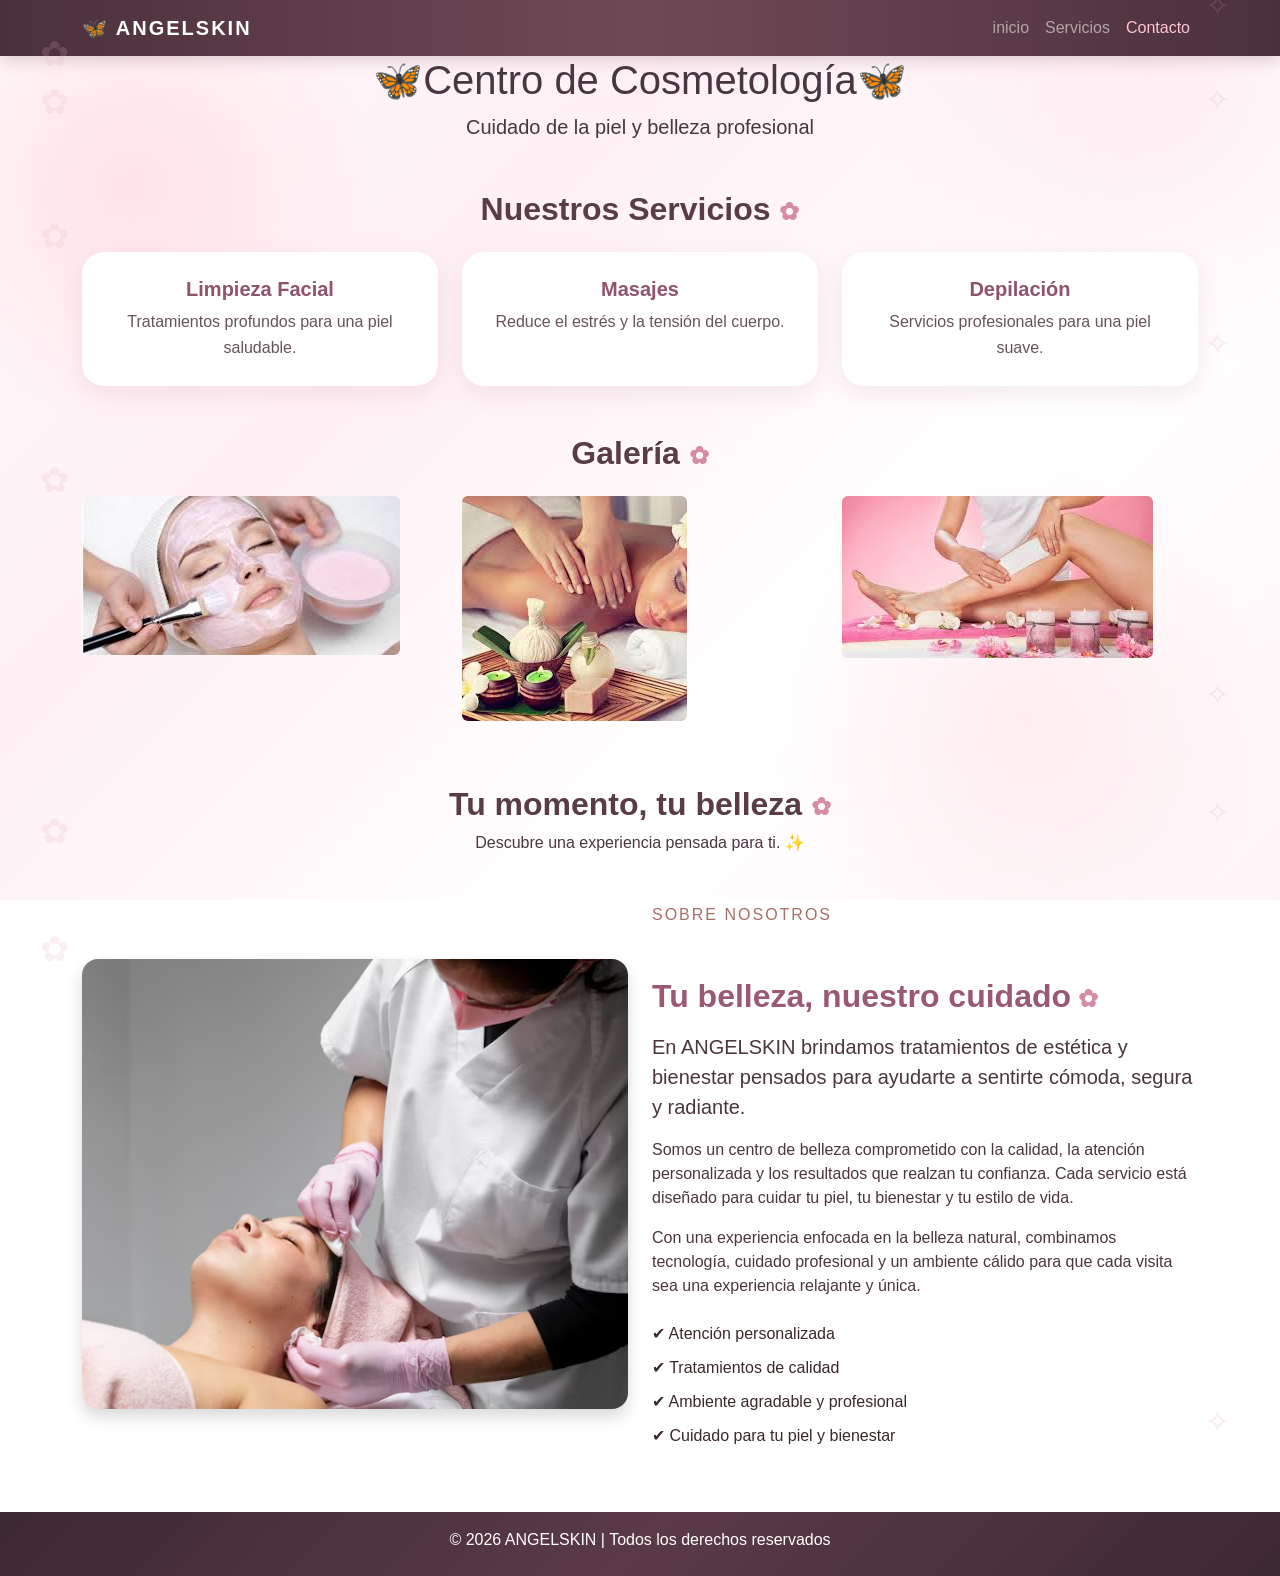
<file: index.html>
<!DOCTYPE html>
<html lang="es">

<head>

    <meta charset="UTF-8">

    <meta name="viewport" content="width=device-width, initial-scale=1.0">

    <title>Centro de Cosmetología</title>

    <link
        href="https://cdn.jsdelivr.net/npm/bootstrap@5.3.8/dist/css/bootstrap.min.css" 
        rel="stylesheet"
        integrity="sha384-sRIl4kxILFvY47J16cr9ZwB07vP4J8+LH7qKQnuqkuIAvNWLzeN8tE5YBujZqJLB"
        crossorigin="anonymous"
    >

    <link rel="stylesheet" href="style.css">

</head>

<body>


<nav class="navbar navbar-expand-lg navbar-dark bg-dark">

    <div class="container">

        <a class="navbar-brand" href="index.html">
            🦋 ANGELSKIN
        </a>


        <button
            class="navbar-toggler"
            type="button"
            data-bs-toggle="collapse"
            data-bs-target="#menu"
        >

            <span class="navbar-toggler-icon"></span>

        </button>


        <div class="collapse navbar-collapse" id="menu">

            <ul class="navbar-nav ms-auto">

                <li class="nav-item">

                    <a class="nav-link" href="index.html">
                        inicio
                    </a>

                </li>


                <li class="nav-item">

                  <li class="nav-item">

                <a class="nav-link" href="servicio.html">
                 Servicios
                 </a>

</li>

                </li>



                <li class="nav-item">
                    <a class="nav-link active" href="contacto.html">
                    Contacto
</a>
                    </a>

                </li>

            </ul>


              

    </div>

</nav>


<div class="container text-center">

    <h1>
        🦋Centro de Cosmetología🦋
    </h1>

    <p class="lead">
        Cuidado de la piel y belleza profesional
    </p>

</div>



<div class="container my-5">

    <h2 class="text-center mb-4">
        Nuestros Servicios
    </h2>


    <div class="row text-center">


        <div class="col-md-4">

            <div class="card shadow">

                <div class="card-body">

                    <h5 class="card-title">
                        Limpieza Facial
                    </h5>

                    <p class="card-text">
                        Tratamientos profundos para una piel saludable.
                    </p>

                </div>

            </div>

        </div>


        <div class="col-md-4">

            <div class="card shadow">

                <div class="card-body">

                    <h5 class="card-title">
                        Masajes
                    </h5>

                    <p class="card-text">
                        Reduce el estrés y la tensión del cuerpo.
                    </p>

                </div>

            </div>

        </div>


        <div class="col-md-4">

            <div class="card shadow">

                <div class="card-body">

                    <h5 class="card-title">
                        Depilación
                    </h5>

                    <p class="card-text">
                        Servicios profesionales para una piel suave.
                    </p>

                </div>

            </div>

        </div>


    </div>

</div>



<div class="container my-5">

    <h2 class="text-center mb-4">
        Galería
    </h2>


    <div class="row">


        <div class="col-md-4 mb-3">

            <img
                src="mascara.jpg"
                class="img-fluid rounded"
                alt="Mascarilla facial"
            >

        </div>


        <div class="col-md-4 mb-3">

            <img
                src="./masajes.jpg"
                class="img-fluid rounded"
                alt="Masajes relajantes"
            >

        </div>


        <div class="col-md-4 mb-3">

            <img
                src="./depilacion.jpg"
                class="img-fluid rounded"
                alt="Depilación"
            >

        </div>


    </div>

</div>



<div class="container text-center my-5">

    <h2>
        Tu momento, tu belleza
    </h2>

    <p>
        Descubre una experiencia pensada para ti. ✨
    </p>

</div>
<section class="container my-5">
    <div class="row align-items-center">
        <div class="col-md-6">
            <img
          
    src="./mujer-joven-relajandos.avif"
    alt="Sobre nosotros"
    class="img-fluid rounded-4 shadow"
    style="width: 100%; height: 450px; object-fit: cover;"
>
        </div>

        <div class="col-md-6">
            <p class="text-uppercase text-muted mb-2">Sobre nosotros</p>
            <h2 class="titulo mb-3">Tu belleza, nuestro cuidado</h2>

            <p class="lead">
                En ANGELSKIN brindamos tratamientos de estética y bienestar pensados
                para ayudarte a sentirte cómoda, segura y radiante.
            </p>

            <p>
                Somos un centro de belleza comprometido con la calidad, la atención
                personalizada y los resultados que realzan tu confianza. Cada servicio
                está diseñado para cuidar tu piel, tu bienestar y tu estilo de vida.
            </p>

            <p>
                Con una experiencia enfocada en la belleza natural, combinamos tecnología,
                cuidado profesional y un ambiente cálido para que cada visita sea una
                experiencia relajante y única.
            </p>

            <ul class="list-unstyled mt-4">
                <li>✔ Atención personalizada</li>
                <li>✔ Tratamientos de calidad</li>
                <li>✔ Ambiente agradable y profesional</li>
                <li>✔ Cuidado para tu piel y bienestar</li>
            </ul>
        </div>
    </div>
</section>



<footer class="bg-dark text-white text-center py-3">

    <p>
        &copy; 2026 ANGELSKIN | Todos los derechos reservados
    </p>

</footer>



<script
    src="https://cdn.jsdelivr.net/npm/bootstrap@5.3.8/dist/js/bootstrap.bundle.min.js"
    integrity="sha384-FKyoEForGlyvwx9Hj09JcYn3nv7wiPVlz7YYwJrVwCqBmnVDxM+D2scQbITxI"
    crossorigin="anonymous">
</script>


</body>

</html>
</file>
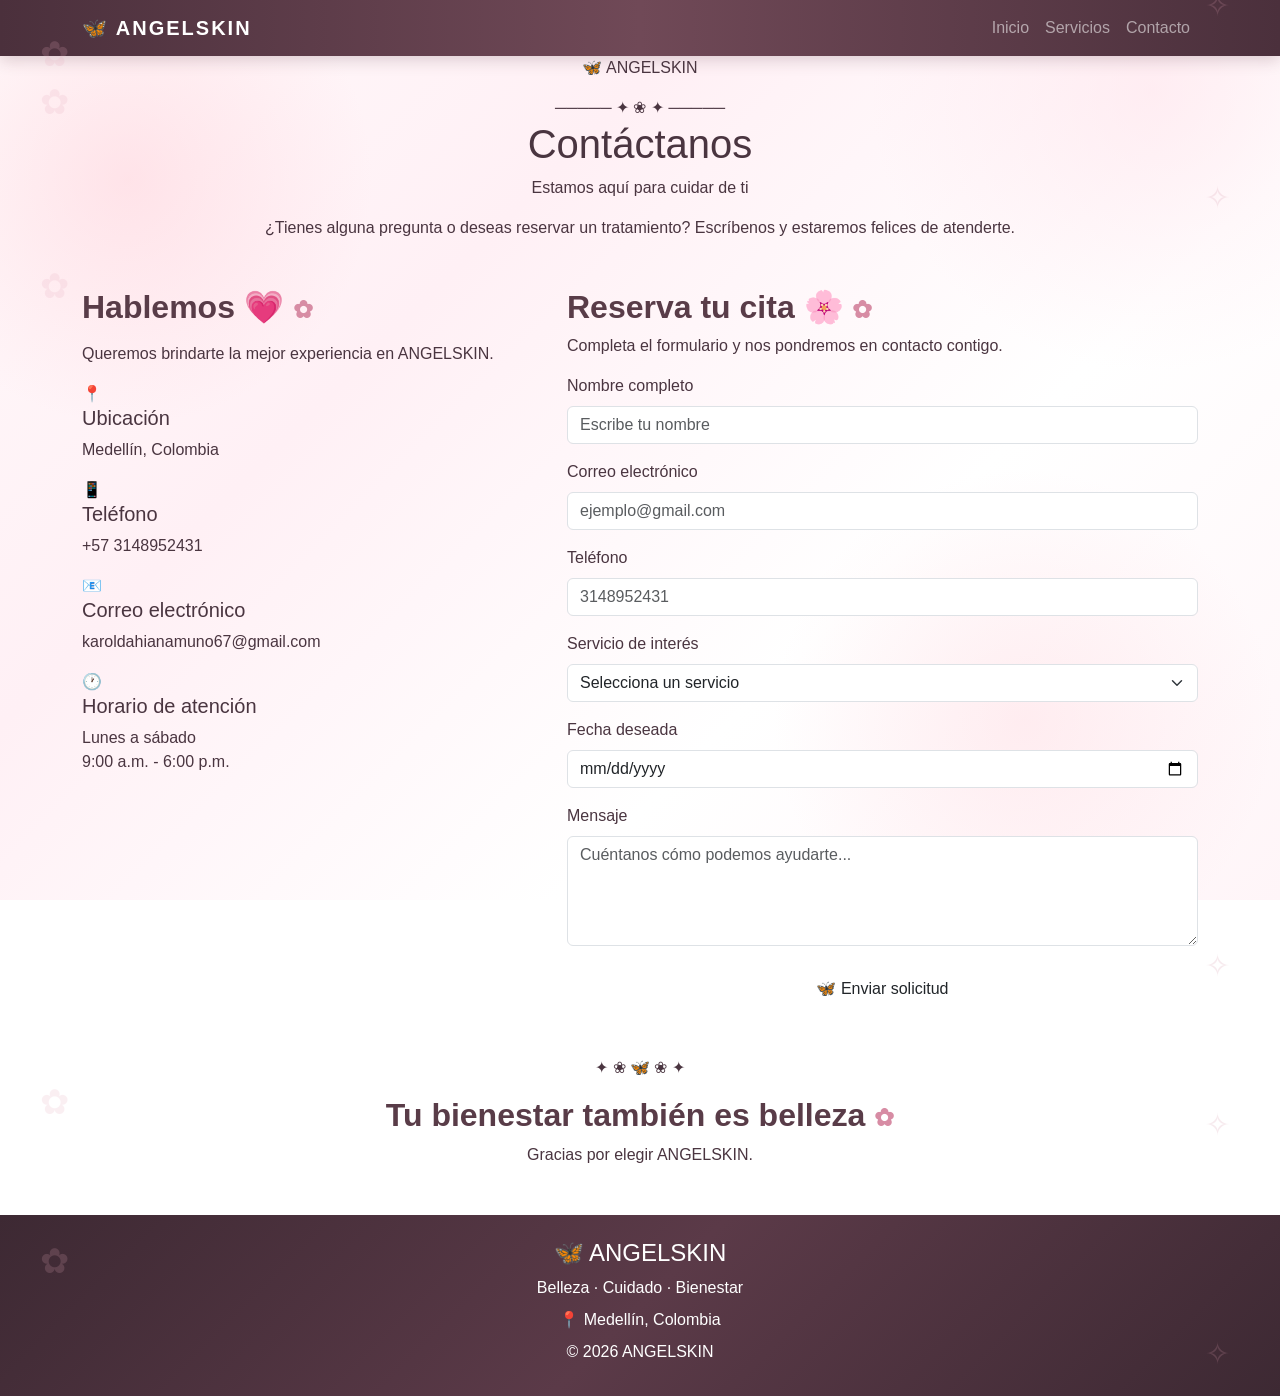
<file: contacto.html>
<!DOCTYPE html>
<html lang="es">

<head>

    <meta charset="UTF-8">

    <meta name="viewport" content="width=device-width, initial-scale=1.0">

    <title>Contacto | ANGELSKIN</title>

    <link
        href="https://cdn.jsdelivr.net/npm/bootstrap@5.3.8/dist/css/bootstrap.min.css"
        rel="stylesheet"
    >

    <link rel="stylesheet" href="style.css">

</head>

<body>


<nav class="navbar navbar-expand-lg navbar-dark">

    <div class="container">

        <a class="navbar-brand" href="index.html">
            🦋 ANGELSKIN
        </a>        
        

        <button
            class="navbar-toggler"
            type="button"
            data-bs-toggle="collapse"
            data-bs-target="#menu"
        >

            <span class="navbar-toggler-icon"></span>

        </button>

        <div class="collapse navbar-collapse" id="menu">

            <ul class="navbar-nav ms-auto">

                <li class="nav-item">
                    <a class="nav-link" href="index.html">
                        Inicio
                    </a>
                </li>

                <li class="nav-item">
                    <a class="nav-link" href="servicio.html">
                        Servicios
                    </a>
                </li>

                <li class="nav-item">
                    <a class="nav-link" href="contacto.html">
                        Contacto
                    </a>
                </li>

            </ul>

        </div>

    </div>

</nav>




<section class="contacto-hero">

    <div class="container text-center">

        <p class="marca-contacto">
            🦋 ANGELSKIN
        </p>

        <div class="linea-contacto">
            ───── ✦ ❀ ✦ ─────
        </div>

        <h1>
            Contáctanos
        </h1>

        <p class="frase-contacto">
            Estamos aquí para cuidar de ti
        </p>

        <p class="descripcion-contacto">

            ¿Tienes alguna pregunta o deseas reservar
            un tratamiento? Escríbenos y estaremos
            felices de atenderte.

        </p>

    </div>

</section>



<section class="container my-5">

    <div class="row g-5">


        <div class="col-md-5">

            <div class="contacto-info">

                <h2>
                    Hablemos 💗
                </h2>

                <p class="mt-3">
                    Queremos brindarte la mejor experiencia
                    en ANGELSKIN.
                </p>


                <div class="dato-contacto">

                    <div class="icono-contacto">
                        📍
                    </div>

                    <div>

                        <h5>
                            Ubicación
                        </h5>

                        <p>
                            Medellín, Colombia
                        </p>

                    </div>

                </div>


                <div class="dato-contacto">

                    <div class="icono-contacto">
                        📱
                    </div>

                    <div>

                        <h5>
                            Teléfono
                        </h5>

                        <p>
                            +57 3148952431
                        </p>

                    </div>

                </div>


                <div class="dato-contacto">

                    <div class="icono-contacto">
                        📧
                    </div>

                    <div>

                        <h5>
                            Correo electrónico
                        </h5>

                        <p>
                            karoldahianamuno67@gmail.com
                        </p>

                    </div>

                </div>


                <div class="dato-contacto">

                    <div class="icono-contacto">
                        🕐
                    </div>

                    <div>

                        <h5>
                            Horario de atención
                        </h5>

                        <p>
                            Lunes a sábado
                            <br>
                            9:00 a.m. - 6:00 p.m.
                        </p>

                    </div>

                </div>

            </div>

        </div>


        

        <div class="col-md-7">

            <div class="formulario-contacto">

                <h2>
                    Reserva tu cita 🌸
                </h2>

                <p>
                    Completa el formulario y nos pondremos
                    en contacto contigo.
                </p>


                <form id="formularioReserva">



                    <div class="mb-3">

                        <label
                            for="nombre"
                            class="form-label"
                        >
                            Nombre completo
                        </label>

                        <input
                            type="text"
                            class="form-control"
                            id="nombre"
                            placeholder="Escribe tu nombre"
                            required
                        >

                    </div>


                    

                    <div class="mb-3">

                        <label
                            for="correo"
                            class="form-label"
                        >
                            Correo electrónico
                        </label>

                        <input
                            type="email"
                            class="form-control"
                            id="correo"
                            placeholder="ejemplo@gmail.com"
                            required
                        >

                    </div>


                    

                    <div class="mb-3">

                        <label
                            for="telefono"
                            class="form-label"
                        >
                            Teléfono
                        </label>

                        <input
                            type="tel"
                            class="form-control"
                            id="telefono"
                            placeholder="3148952431"
                            required
                        >

                    </div>



                    <div class="mb-3">

                        <label
                            for="servicio"
                            class="form-label"
                        >
                            Servicio de interés
                        </label>

                        <select
                            class="form-select"
                            id="servicio"
                            required
                        >

                            <option value="">
                                Selecciona un servicio
                            </option>

                            <option value="Limpieza Facial">
                                Limpieza Facial
                            </option>

                            <option value="Rejuvenecimiento Facial">
                                Rejuvenecimiento Facial
                            </option>

                            <option value="Despigmentación">
                                Despigmentación
                            </option>

                            <option value="Masajes">
                                Masajes
                            </option>

                            <option value="Drenaje Linfático">
                                Drenaje Linfático
                            </option>

                            <option value="Depilación">
                                Depilación
                            </option>

                        </select>

                    </div>


                    

                    <div class="mb-3">

                        <label
                            for="fecha"
                            class="form-label"
                        >
                            Fecha deseada
                        </label>

                        <input
                            type="date"
                            class="form-control"
                            id="fecha"
                            required
                        >

                    </div>



                    <div class="mb-4">

                        <label
                            for="mensaje"
                            class="form-label"
                        >
                            Mensaje
                        </label>

                        <textarea
                            class="form-control"
                            id="mensaje"
                            rows="4"
                            placeholder="Cuéntanos cómo podemos ayudarte..."
                        ></textarea>

                    </div>



                    <div class="text-center">

                        <button
                            type="submit"
                            class="btn btn-reserva"
                        >
                            🦋 Enviar solicitud
                        </button>

                    </div>

                </form>

            </div>

        </div>

    </div>

</section>



<section class="container my-5">

    <div class="frase-final-contacto text-center">

        <p>
            ✦ ❀ 🦋 ❀ ✦
        </p>

        <h2>
            Tu bienestar también es belleza
        </h2>

        <p>
            Gracias por elegir ANGELSKIN.
        </p>

    </div>

</section>



<footer>

    <div class="container text-center py-4">

        <h4>
            🦋 ANGELSKIN
        </h4>

        <p>
            Belleza · Cuidado · Bienestar
        </p>

        <p>
            📍 Medellín, Colombia
        </p>

        <p>
            &copy; 2026 ANGELSKIN
        </p>

    </div>

</footer>



<script
    src="https://cdn.jsdelivr.net/npm/bootstrap@5.3.8/dist/js/bootstrap.bundle.min.js">
</script>



<script>

const formulario = document.getElementById("formularioReserva");

formulario.addEventListener("submit", function(event) {

    event.preventDefault();


    

    const reserva = {

        nombre: document.getElementById("nombre").value,

        correo: document.getElementById("correo").value,

        telefono: document.getElementById("telefono").value,

        servicio: document.getElementById("servicio").value,

        fecha: document.getElementById("fecha").value,

        mensaje: document.getElementById("mensaje").value

    };


    

    localStorage.setItem(
        "reservaAngelSkin",
        JSON.stringify(reserva)
    );


    window.location.href = "recibido.html";

});

</script>


</body>

</html>
</file>
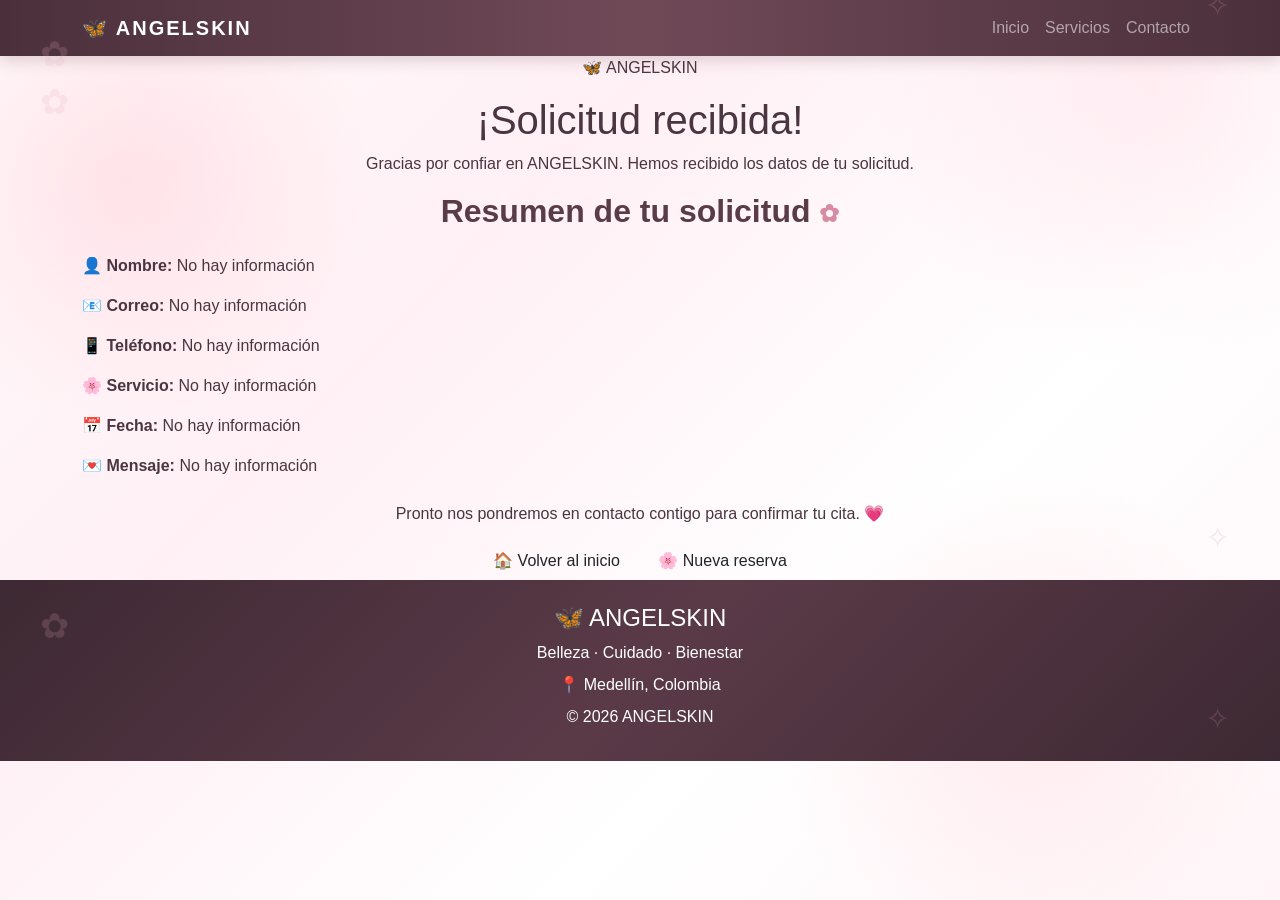
<file: recibido.html>
<!DOCTYPE html>
<html lang="es">

<head>

    <meta charset="UTF-8">

    <meta name="viewport" content="width=device-width, initial-scale=1.0">

    <title>Solicitud recibida | ANGELSKIN</title>

    <link
        href="https://cdn.jsdelivr.net/npm/bootstrap@5.3.8/dist/css/bootstrap.min.css"
        rel="stylesheet"
    >

    <link rel="stylesheet" href="style.css">

</head>

<body>


<!-- ================= NAVBAR ================= -->

<nav class="navbar navbar-expand-lg navbar-dark">

    <div class="container">

        <a class="navbar-brand" href="index.html">
            🦋 ANGELSKIN
        </a>

        <div class="navbar-nav ms-auto">

            <a class="nav-link" href="index.html">
                Inicio
            </a>

            <a class="nav-link" href="servicios.html">
                Servicios
            </a>

            <a class="nav-link" href="contacto.html">
                Contacto
            </a>

        </div>

    </div>

</nav>


<!-- ================= RECIBIDO ================= -->

<section class="recibido">

    <div class="container">

        <div class="text-center">

            <p class="marca-recibido">
                🦋 ANGELSKIN
            </p>

            
            

            <h1>
                ¡Solicitud recibida!
            </h1>

            <p class="mensaje-recibido">
                Gracias por confiar en ANGELSKIN.
                Hemos recibido los datos de tu solicitud.
            </p>

        </div>


        <!-- ================= RESUMEN ================= -->

        <div class="resumen">

            <h2 class="text-center mb-4">
                Resumen de tu solicitud
            </h2>


            <div class="datos">

                <p>
                    👤 <strong>Nombre:</strong>
                    <span id="nombreRecibido"></span>
                </p>

                <p>
                    📧 <strong>Correo:</strong>
                    <span id="correoRecibido"></span>
                </p>

                <p>
                    📱 <strong>Teléfono:</strong>
                    <span id="telefonoRecibido"></span>
                </p>

                <p>
                    🌸 <strong>Servicio:</strong>
                    <span id="servicioRecibido"></span>
                </p>

                <p>
                    📅 <strong>Fecha:</strong>
                    <span id="fechaRecibida"></span>
                </p>

                <p>
                    💌 <strong>Mensaje:</strong>
                    <span id="mensajeRecibido"></span>
                </p>

            </div>

        </div>


        <!-- ================= BOTONES ================= -->

        <div class="text-center mt-4">

            <p>
                Pronto nos pondremos en contacto contigo
                para confirmar tu cita. 💗
            </p>

            <a
                href="index.html"
                class="btn btn-reserva me-2"
            >
                🏠 Volver al inicio
            </a>

            <a
                href="contacto.html"
                class="btn btn-reserva"
            >
                🌸 Nueva reserva
            </a>

        </div>

    </div>

</section>


<!-- ================= FOOTER ================= -->

<footer>

    <div class="container text-center py-4">

        <h4>
            🦋 ANGELSKIN
        </h4>

        <p>
            Belleza · Cuidado · Bienestar
        </p>

        <p>
            📍 Medellín, Colombia
        </p>

        <p>
            &copy; 2026 ANGELSKIN
        </p>

    </div>

</footer>


<!-- ================= SCRIPT ================= -->

<script>

    // Obtener la información guardada

    const datosGuardados =
        localStorage.getItem("reservaAngelSkin");


    // Comprobar si existen datos

    if (datosGuardados) {

        const reserva =
            JSON.parse(datosGuardados);


        // Mostrar nombre

        document.getElementById("nombreRecibido").textContent =
            reserva.nombre || "No especificado";


        // Mostrar correo

        document.getElementById("correoRecibido").textContent =
            reserva.correo || "No especificado";


        // Mostrar teléfono

        document.getElementById("telefonoRecibido").textContent =
            reserva.telefono || "No especificado";


        // Mostrar servicio

        document.getElementById("servicioRecibido").textContent =
            reserva.servicio || "No especificado";


        

        document.getElementById("fechaRecibida").textContent =
            reserva.fecha || "No especificada";


      

        document.getElementById("mensajeRecibido").textContent =
            reserva.mensaje || "No especificado";


    } else {

        

        document.getElementById("nombreRecibido").textContent =
            "No hay información";

        document.getElementById("correoRecibido").textContent =
            "No hay información";

        document.getElementById("telefonoRecibido").textContent =
            "No hay información";

        document.getElementById("servicioRecibido").textContent =
            "No hay información";

        document.getElementById("fechaRecibida").textContent =
            "No hay información";

        document.getElementById("mensajeRecibido").textContent =
            "No hay información";

    }

</script>


</body>

</html>
</file>
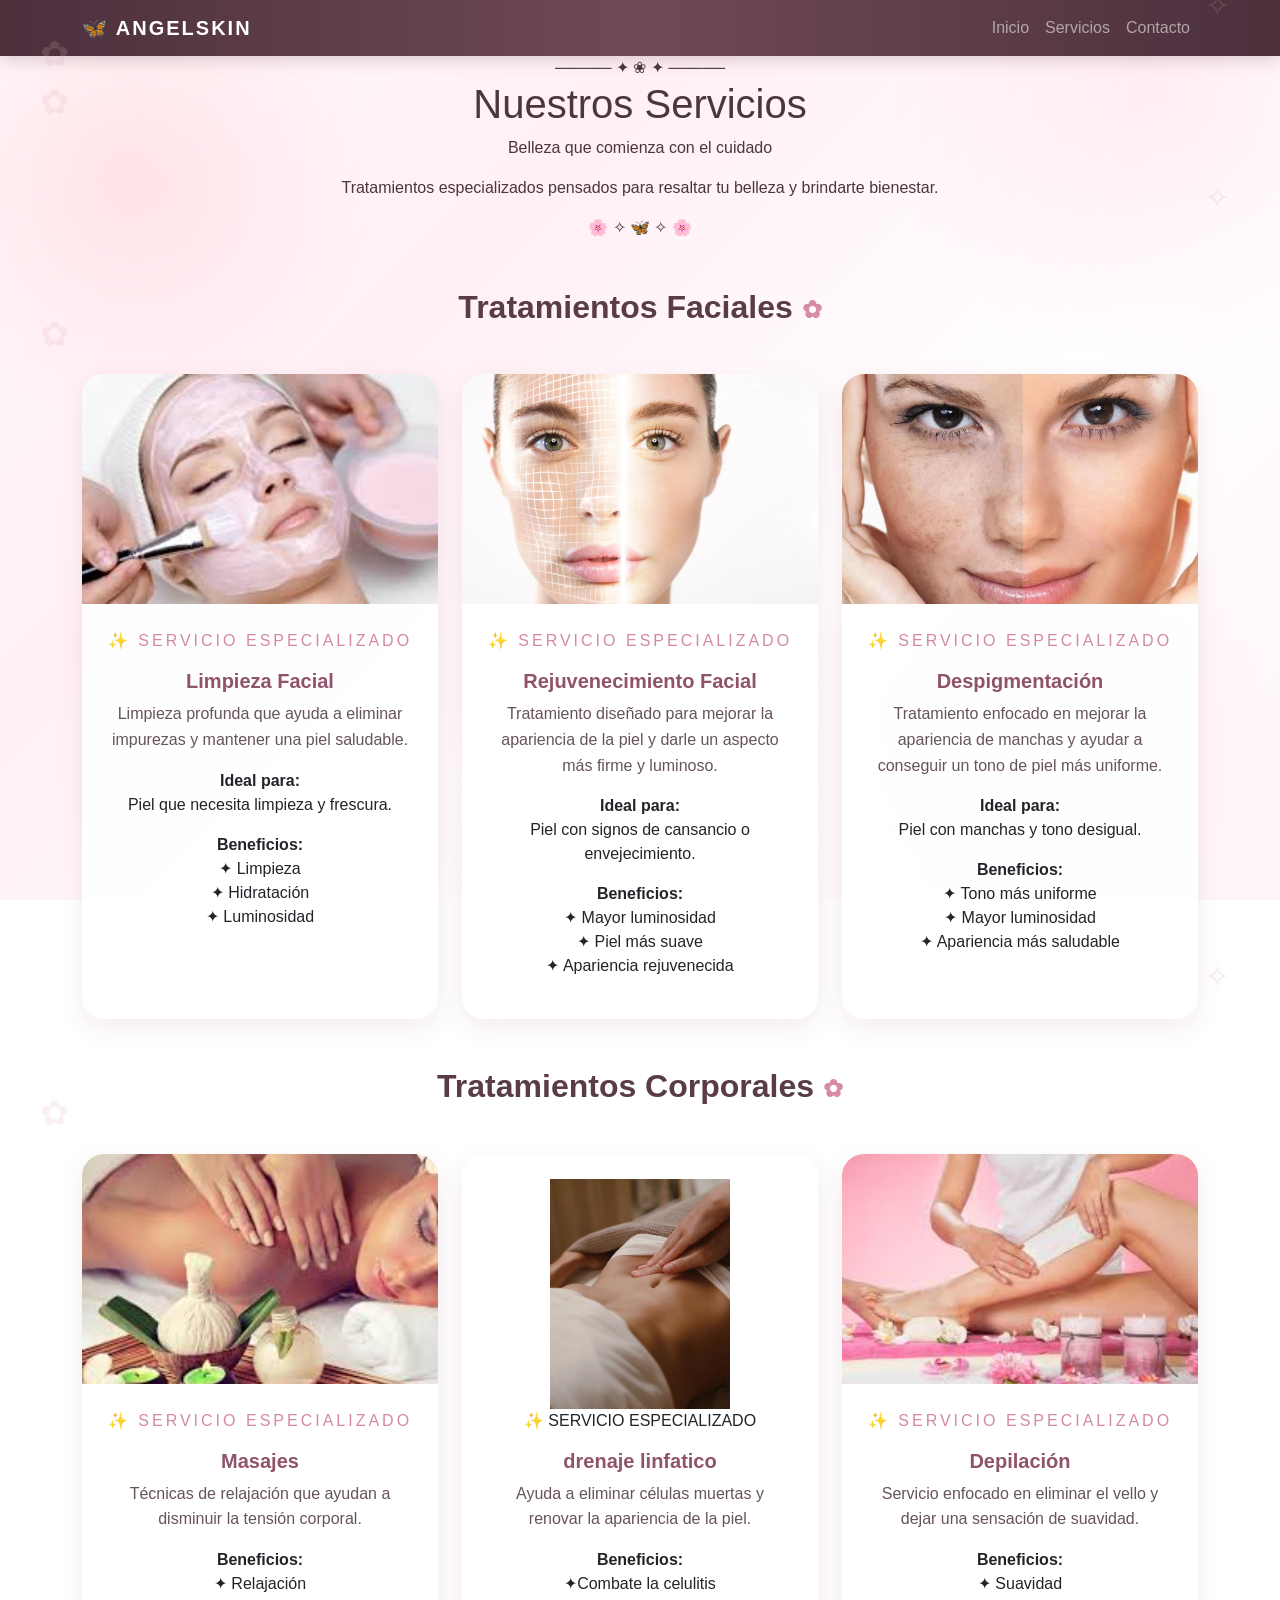
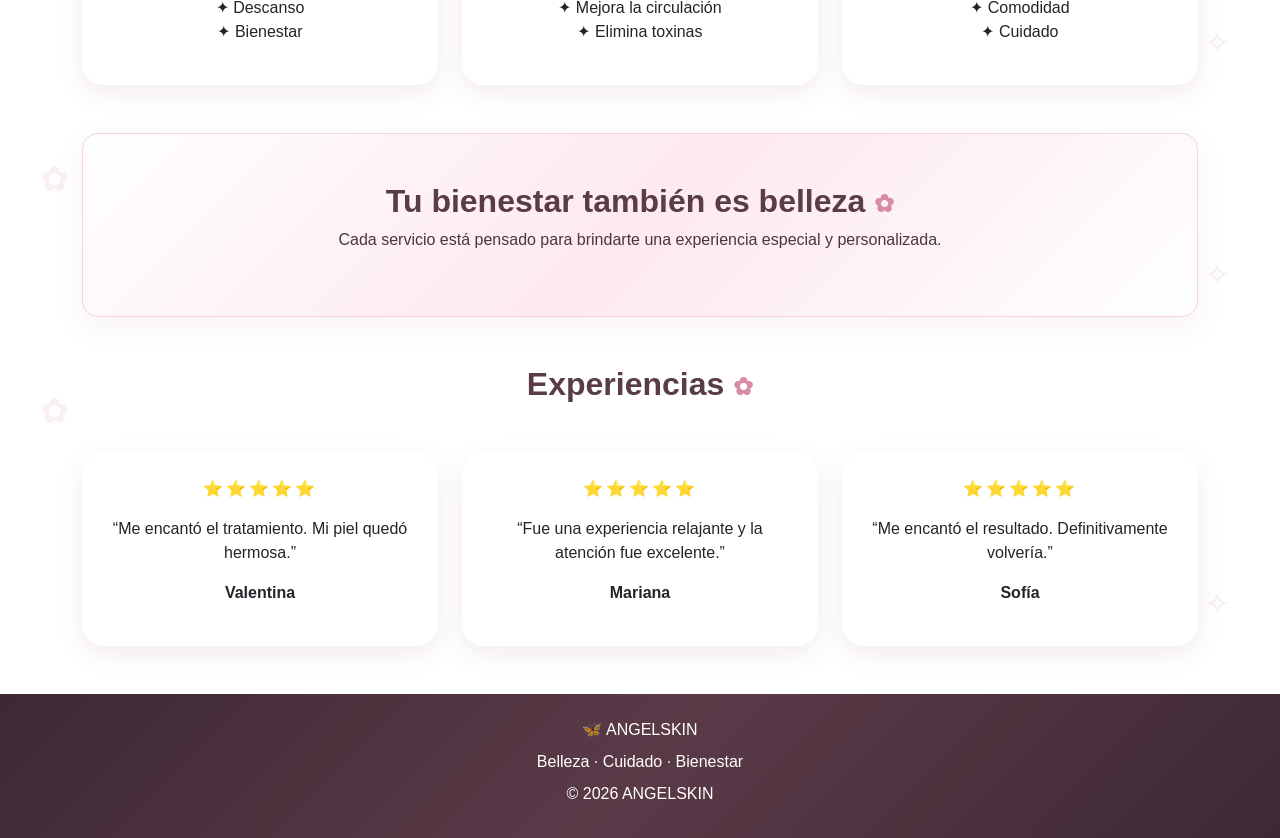
<file: servicio.html>
<!DOCTYPE html>
<html lang="es">

<head>

    <meta charset="UTF-8">

    <meta name="viewport" content="width=device-width, initial-scale=1.0">

    <title>Servicios | ANGELSKIN</title>

    <link
        href="https://cdn.jsdelivr.net/npm/bootstrap@5.3.8/dist/css/bootstrap.min.css"
        rel="stylesheet"
    >

    <link rel="stylesheet" href="style.css">

</head>

<body>


<nav class="navbar navbar-expand-lg navbar-dark bg-dark">

    <div class="container">

        <a class="navbar-brand" href="index.html">
            🦋 ANGELSKIN
        </a>

        <button
            class="navbar-toggler"
            type="button"
            data-bs-toggle="collapse"
            data-bs-target="#menu"
        >

            <span class="navbar-toggler-icon"></span>

        </button>


        <div class="collapse navbar-collapse" id="menu">

            <ul class="navbar-nav ms-auto">

                <li class="nav-item">

                    <a class="nav-link" href="index.html">
                        Inicio
                    </a>

                </li>

                <li class="nav-item">

                    <a class="nav-link" href="servicio.html">
                        Servicios
                    </a>

        

                <li class="nav-item">

                    <a class="nav-link" href="contacto.html">
                        Contacto
                    </a>

                </li>

            </ul>

        </div>

    </div>

</nav>





<section class="presentacion-servicios">



    <div class="container text-center">

        <div class="presentacion-contenido">

        

            <div class="linea">
                ───── ✦ ❀ ✦ ─────
            </div>

            <h1>
                Nuestros Servicios
            </h1>

            <p class="frase">
                Belleza que comienza con el cuidado
            </p>

            <p class="descripcion">
                Tratamientos especializados pensados para
                resaltar tu belleza y brindarte bienestar.
            </p>

            <div class="adorno-final">
                🌸 ✧ 🦋 ✧ 🌸
            </div>

        </div>

    </div>

</section>



<div class="container my-5">

    <h2 class="text-center mb-5">
        Tratamientos Faciales
    </h2>

    <div class="row g-4">

        <div class="col-md-4">

            <div class="card shadow h-100">

                <img
                    src="mascara.jpg"
                    class="card-img-top"
                    alt="Limpieza facial"
                >

                <div class="card-body text-center">

                    <p>
                        ✨ SERVICIO ESPECIALIZADO
                    </p>

                    <h5 class="card-title">
                        Limpieza Facial
                    </h5>

                    <p class="card-text">
                        Limpieza profunda que ayuda a eliminar
                        impurezas y mantener una piel saludable.
                    </p>

                    <p>
                        <b>Ideal para:</b><br>
                        Piel que necesita limpieza y frescura.
                    </p>

                    <p>
                        <b>Beneficios:</b><br>
                        ✦ Limpieza<br>
                        ✦ Hidratación<br>
                        ✦ Luminosidad
                    </p>

                </div>

            </div>

        </div>

        <div class="col-md-4">

            <div class="card shadow h-100">

                <img
                    src="./rejuvenecimiento-facial-en-madrid-4.jpg"
                    class="card-img-top"
                    alt="Rejuvenecimiento facial"
                >

                <div class="card-body text-center">

                    <p>
                        ✨ SERVICIO ESPECIALIZADO
                    </p>

                    <h5 class="card-title">
                        Rejuvenecimiento Facial
                    </h5>

                    <p class="card-text">
                        Tratamiento diseñado para mejorar la apariencia
                        de la piel y darle un aspecto más firme y luminoso.
                    </p>

                    <p>
                        <b>Ideal para:</b><br>
                        Piel con signos de cansancio o envejecimiento.
                    </p>

                    <p>
                        <b>Beneficios:</b><br>
                        ✦ Mayor luminosidad<br>
                        ✦ Piel más suave<br>
                        ✦ Apariencia rejuvenecida
                    </p>

                </div>

            </div>

        </div>


        
        <div class="col-md-4">

            <div class="card shadow h-100">

                <img
                    src="./Despigmentante.webp"
                    class="card-img-top"
                    alt="Despigmentación facial"
                >

                <div class="card-body text-center">

                    <p>
                        ✨ SERVICIO ESPECIALIZADO
                    </p>

                    <h5 class="card-title">
                        Despigmentación
                    </h5>

                    <p class="card-text">
                        Tratamiento enfocado en mejorar la apariencia
                        de manchas y ayudar a conseguir un tono de piel
                        más uniforme.
                    </p>

                    <p>
                        <b>Ideal para:</b><br>
                        Piel con manchas y tono desigual.
                    </p>

                    <p>
                        <b>Beneficios:</b><br>
                        ✦ Tono más uniforme<br>
                        ✦ Mayor luminosidad<br>
                        ✦ Apariencia más saludable
                    </p>

                </div>

            </div>

        </div>

    </div>

</div>





<div class="container my-5">

    <h2 class="text-center mb-5">
        Tratamientos Corporales
    </h2>


    <div class="row g-4">


        <div class="col-md-4">

            <div class="card shadow h-100">

                <img
                    src="masajes.jpg"
                    class="card-img-top"
                    alt="Masajes"
                >

                <div class="card-body text-center">

                    <p>
                        ✨ SERVICIO ESPECIALIZADO
                    </p>

                    <h5 class="card-title">
                        Masajes
                    </h5>

                    <p class="card-text">
                        Técnicas de relajación que ayudan
                        a disminuir la tensión corporal.
                    </p>

                    <p>
                        <b>Beneficios:</b><br>
                        ✦ Relajación<br>
                        ✦ Descanso<br>
                        ✦ Bienestar
                    </p>

                </div>

            </div>

        </div>



        <div class="col-md-4">

            <div class="card shadow h-100">

                <div class="card-body text-center">

                   
                  <img src="./drenaje-linfatico-barcelona.webp" alt="drenaje linfatico" >
                    
                   <p>
                        ✨ SERVICIO ESPECIALIZADO
                    </p>
                
                    <h5 class="card-title">
                        drenaje linfatico
                    </h5>

                    <p class="card-text">
                        Ayuda a eliminar células muertas
                        y renovar la apariencia de la piel.
                    </p>

                    <p>
                        <b>Beneficios:</b><br>
                        ✦Combate la celulitis<br>
                        ✦ Mejora la circulación<br>
                        ✦ Elimina toxinas<br>
                        
                    </p>

                </div>

            </div>

        </div>



        <div class="col-md-4">

            <div class="card shadow h-100">

                <img
                    src="depilacion.jpg"
                    class="card-img-top"
                    alt="Depilación"
                >

                <div class="card-body text-center">

                    <p>
                        ✨ SERVICIO ESPECIALIZADO
                    </p>

                    <h5 class="card-title">
                        Depilación
                    </h5>

                    <p class="card-text">
                        Servicio enfocado en eliminar el vello
                        y dejar una sensación de suavidad.
                    </p>

                    <p>
                        <b>Beneficios:</b><br>
                        ✦ Suavidad<br>
                        ✦ Comodidad<br>
                        ✦ Cuidado
                    </p>

                </div>

            </div>

        </div>


    </div>

</div>



<div class="container my-5">

    <div class="bg-light rounded-4 p-5 text-center">

        <h2>
            Tu bienestar también es belleza
        </h2>

        <p>
            Cada servicio está pensado para brindarte
            una experiencia especial y personalizada.
        </p>

    </div>

</div>



<div class="container my-5">

    <h2 class="text-center mb-5">
        Experiencias
    </h2>


    <div class="row g-4">


        <div class="col-md-4">

            <div class="card shadow h-100 text-center">

                <div class="card-body">

                    <p>
                        ⭐⭐⭐⭐⭐
                    </p>

                    <p>
                        “Me encantó el tratamiento.
                        Mi piel quedó hermosa.”
                    </p>

                    <p>
                        <b>Valentina</b>
                    </p>

                </div>

            </div>

        </div>


        <div class="col-md-4">

            <div class="card shadow h-100 text-center">

                <div class="card-body">

                    <p>
                        ⭐⭐⭐⭐⭐
                    </p>

                    <p>
                        “Fue una experiencia relajante
                        y la atención fue excelente.”
                    </p>

                    <p>
                        <b>Mariana</b>
                    </p>

                </div>

            </div>

        </div>


        <div class="col-md-4">

            <div class="card shadow h-100 text-center">

                <div class="card-body">

                    <p>
                        ⭐⭐⭐⭐⭐
                    </p>

                    <p>
                        “Me encantó el resultado.
                        Definitivamente volvería.”
                    </p>

                    <p>
                        <b>Sofía</b>
                    </p>

                </div>

            </div>

        </div>


    </div>

</div>



<footer class="bg-dark text-white text-center py-4">

    <p>
        🦋 ANGELSKIN
    </p>

    <p>
        Belleza · Cuidado · Bienestar
    </p>

    <p>
        &copy; 2026 ANGELSKIN
    </p>

</footer>


<script
    src="https://cdn.jsdelivr.net/npm/bootstrap@5.3.8/dist/js/bootstrap.bundle.min.js">
</script>


</body>

</html>
</file>
<file: style.css>
body {
    background:
        radial-gradient(2px 2px at 20% 30%, rgba(255,255,255,0.9), transparent),
        radial-gradient(2px 2px at 35% 75%, rgba(255,214,130,0.9), transparent),
        radial-gradient(2px 2px at 60% 40%, rgba(255,255,255,0.9), transparent),
        radial-gradient(2px 2px at 80% 20%, rgba(255,182,193,0.8), transparent),
        radial-gradient(2px 2px at 75% 70%, rgba(255,255,255,0.8), transparent),
        linear-gradient(135deg, #fffdfd 0%, #fbe9f0 45%, #f8e9e5 100%);
    background-size: 220px 220px, 220px 220px, 220px 220px, 220px 220px, 220px 220px, 100% 100%;
    background-attachment: fixed;
    color: #3b2929;
    min-height: 100vh;
}



.imagen-decorada {
    width: 300px;
    padding: 8px;
    background-color: #fff;
    border: 2px solid #d8aaa2;
    border-radius: 15px;
    margin: 25px;
    box-shadow: 0 8px 20px rgba(100, 70, 65, 0.18);
}



.contenedor-imagen {
    display: flex;
}



.posicion-izquierda {
    justify-content: flex-start;
}

.posicion-centro {
    justify-content: center;
}

.posicion-derecha {
    justify-content: flex-end;
}


.texto-roja {
    font-family: 'Franklin Gothic Medium', 'Arial Narrow', Arial, sans-serif;
    color: #a66f68;
    font-size: 35px;
}

.navbar {
    background-color: #292027;
}


.titulo {
    color: #9b5875;
    margin-top: 50px;
}


.subtitulo {
    color: #777;
}


.card {
    border: none;
    border-radius: 20px;
    overflow: hidden;
    height: 100%;
}


.card img {
    height: 230px;
    object-fit: cover;
}


.card-body {
    padding: 25px;
}


.card-title {
    color: #da4f8b;
}


.beneficios {
    background-color: #f6e8ef;
    border-radius: 20px;
    padding: 30px;
}


.reseñas {
    background-color: white;
    border-radius: 20px;
    padding: 25px;
    box-shadow: 0 3px 15px rgba(0, 0, 0, 0.08);
}


footer {
    background-color: #292027;
}
.titulo {
    color: #9b5875;
    font-weight: bold;
}

.text-muted {
    color: #a66f68 !important;
    letter-spacing: 2px;
}

.rounded-4 {
    border-radius: 20px;
}

.list-unstyled li {
    margin-bottom: 10px;
    color: #3b2929;
    font-weight: 500;
}


body {
    margin: 0;
    font-family: "Segoe UI", sans-serif;
    color: #4a3540;

    /* Fondo rosado + blanco */
    background:
        radial-gradient(circle at 10% 20%, 
            rgba(255, 192, 203, 0.35) 0,
            transparent 18%),

        radial-gradient(circle at 90% 10%, 
            rgba(255, 220, 230, 0.45) 0,
            transparent 20%),

        radial-gradient(circle at 80% 80%, 
            rgba(255, 192, 203, 0.25) 0,
            transparent 20%),

        linear-gradient(
            135deg,
            #fffafb,
            #fff0f5,
            #ffffff,
            #fff5f8
        );

    background-attachment: fixed;
}




.navbar {
    background: linear-gradient(
        90deg,
        #4b303c,
        #704957,
        #4b303c
    ) !important;

    box-shadow: 0 4px 15px rgba(80, 40, 55, 0.2);
}

.navbar-brand {
    font-weight: bold;
    letter-spacing: 2px;
}

.nav-link {
    transition: 0.3s;
}

.nav-link:hover {
    color: #ffc4d6 !important;
}

.nav-link.active {
    color: #ffc4d6 !important;
}




.hero-servicios {
    position: relative;
    overflow: hidden;
    padding: 100px 20px;

    background:
        linear-gradient(
            rgba(255, 245, 249, 0.88),
            rgba(255, 250, 252, 0.94)
        );
}



.hero-servicios::before {
    content: "🌸  ✨  🌷  ✦  🌸";
    position: absolute;
    top: 25px;
    left: 5%;
    font-size: 45px;
    opacity: 0.35;
    letter-spacing: 20px;
    transform: rotate(-8deg);
}

.hero-servicios::after {
    content: "✦  🌺  ✨  🌸  ✧";
    position: absolute;
    bottom: 25px;
    right: 5%;
    font-size: 40px;
    opacity: 0.3;
    letter-spacing: 15px;
    transform: rotate(8deg);
}




.hero-servicios h1 {
    color: #593c48;
    font-size: 55px;
    font-weight: 600;
    letter-spacing: 1px;

    text-shadow:
        2px 2px 10px rgba(190, 110, 140, 0.15);
}

.hero-servicios .marca {
    color: #b56f88;
    font-weight: bold;
    letter-spacing: 5px;
}

.hero-servicios .subtitulo {
    color: #a15d77;
    font-size: 25px;
    font-style: italic;
}

.hero-servicios .descripcion {
    max-width: 650px;
    margin: auto;
    color: #6d5861;
    font-size: 18px;
    line-height: 1.8;
}




.linea-decorativa {
    color: #d28aa2;
    font-size: 25px;
    margin: 15px 0;
}



h2 {
    color: #593c48;
    font-weight: 600;
    position: relative;
}

h2::after {
    content: "  ✿";
    color: #d78ca4;
    font-size: 24px;
}




.card {
    border: none;
    border-radius: 22px;
    overflow: hidden;

    background: rgba(255, 255, 255, 0.95);

    box-shadow:
        0 8px 25px rgba(160, 90, 115, 0.12) !important;

    transition:
        transform 0.3s ease,
        box-shadow 0.3s ease;
}

.card:hover {
    transform: translateY(-10px);

    box-shadow:
        0 18px 35px rgba(160, 90, 115, 0.22) !important;
}




.card-img-top {
    height: 250px;
    object-fit: cover;
}




.card-title {
    color: #8f536b;
    font-weight: 600;
}




.card-text {
    color: #66535c;
    line-height: 1.6;
}



.btn-dark {
    background: linear-gradient(
        135deg,
        #b86f89,
        #8f536b
    ) !important;

    border: none !important;

    border-radius: 30px;

    padding: 10px 25px;

    box-shadow:
        0 5px 15px rgba(150, 80, 105, 0.2);

    transition: 0.3s;
}

.btn-dark:hover {
    background: linear-gradient(
        135deg,
        #8f536b,
        #713f52
    ) !important;

    transform: translateY(-3px);
}




.bg-light {
    background:
        linear-gradient(
            135deg,
            #fff,
            #fde9f0,
            #fff
        ) !important;

    border: 1px solid #f5d2de;
    box-shadow:
        0 10px 30px rgba(170, 90, 120, 0.08);
}



.card p:first-child {
    color: #d28aa2;
    letter-spacing: 3px;
}




.container {
    position: relative;
}



.container::before {
    content: "✿";
    position: absolute;
    color: #e8aabd;
    font-size: 35px;
    opacity: 0.18;
    left: -30px;
    top: 20px;
}

.container::after {
    content: "✧";
    position: absolute;
    color: #d99aad;
    font-size: 30px;
    opacity: 0.2;
    right: -20px;
    bottom: 20px;
}




footer {
    background:
        linear-gradient(
            135deg,
            #3d2933,
            #5b3a48,
            #3d2933
        ) !important;

    color: white;
}

footer p {
    margin-bottom: 8px;
}



@media (max-width: 768px) {

    .hero-servicios {
        padding: 70px 20px;
    }

    .hero-servicios h1 {
        font-size: 40px;
    }

    .hero-servicios .subtitulo {
        font-size: 20px;
    }

    .hero-servicios::before,
    .hero-servicios::after {
        font-size: 25px;
        letter-spacing: 5px;
    }

}
</file>
